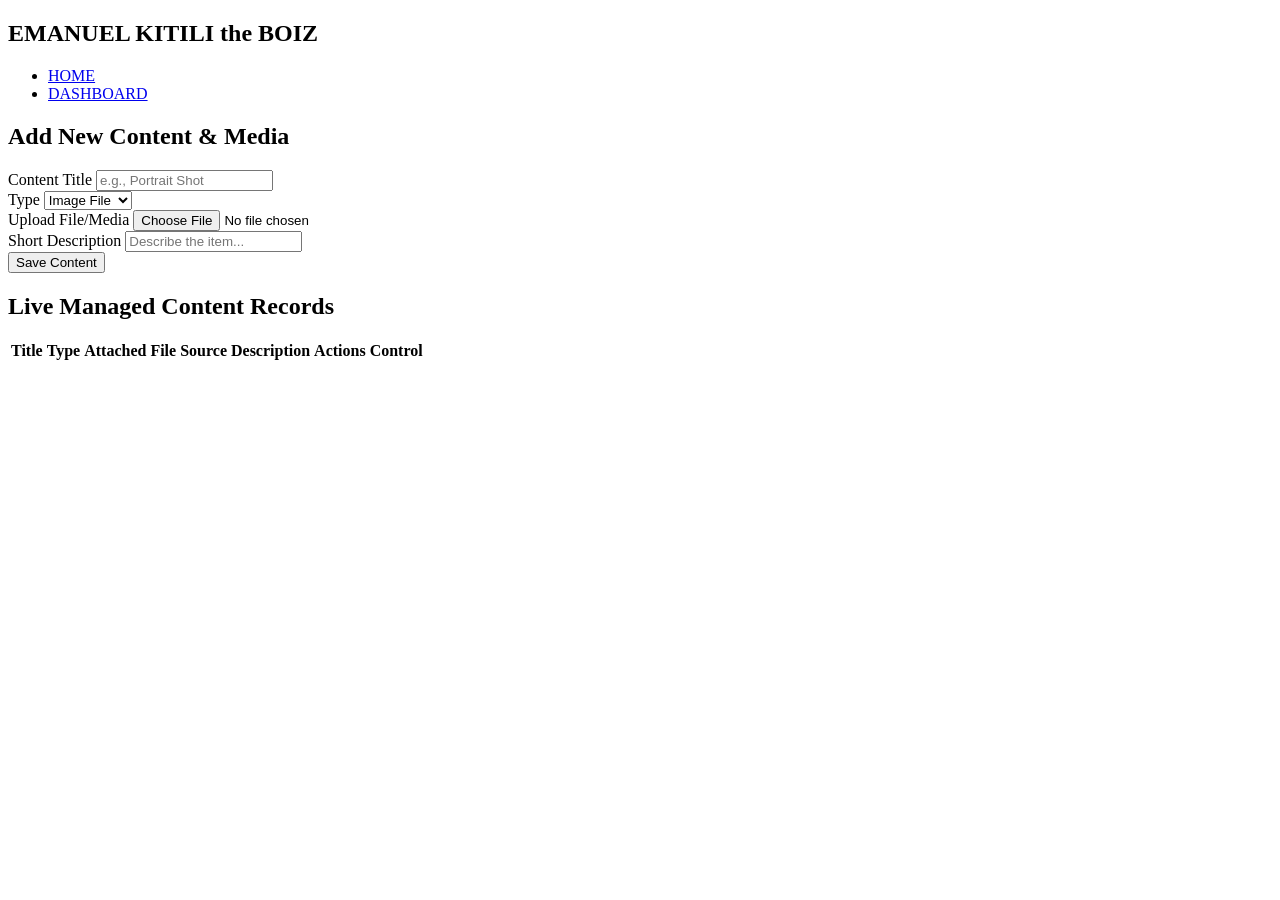
<file: dashboard.html>
<!DOCTYPE html>
<html lang="en">
<head>
    <meta charset="UTF-8">
    <meta name="viewport" content="width=device-width, initial-scale=1.0">
    <title>Emanuel Kitili - Content Manager Dashboard</title>
</head>
<body>

    <!-- Main Container -->
    <div class="main">

        <!-- Navigation Bar Section -->
        <div class="navbar">
            <div class="icons">
                <h2 class="logo">EMANUEL KITILI the BOIZ</h2>
            </div>
            <div class="menu">
                <ul>
                    <li><a href="index.html">HOME</a></li>
                    <li><a href="dashboard.html">DASHBOARD</a></li>
                </ul>
            </div>
        </div>

        <!-- Content Management Section -->
        <div class="dashboard-container">
            
            <!-- Section 1: The Input Form (Create and Update) -->
            <div class="manager-box">
                <h2 id="formTitle">Add New Content & Media</h2>
                
                <form id="crudForm" class="dash-form">
                    <!-- Hidden field to track if we are editing an item -->
                    <input type="hidden" id="editIndex" value="-1">

                    <div>
                        <label for="contentTitle">Content Title</label>
                        <input type="text" id="contentTitle" placeholder="e.g., Portrait Shot" required>
                    </div>

                    <div>
                        <label for="contentType">Type</label>
                        <select id="contentType">
                            <option value="Image">Image File</option>
                            <option value="Video">Video Clip</option>
                            <option value="Text">Text Article</option>
                        </select>
                    </div>

                    <div>
                        <label for="contentFile">Upload File/Media</label>
                        <input type="file" id="contentFile">
                    </div>

                    <div>
                        <label for="contentDesc">Short Description</label>
                        <input type="text" id="contentDesc" placeholder="Describe the item..." required>
                    </div>

                    <button type="submit" id="submitBtn" class="dash-btn">Save Content</button>
                </form>
            </div>

            <!-- Section 2: The Data Table (Read and Delete) -->
            <div class="manager-box table-box">
                <h2>Live Managed Content Records</h2>
                
                <table>
                    <thead>
                        <tr>
                            <th>Title</th>
                            <th>Type</th>
                            <th>Attached File Source</th>
                            <th>Description</th>
                            <th>Actions Control</th>
                        </tr>
                    </thead>
                    <tbody id="recordsTableBody">
                        <!-- Content rows will be placed here by Javascript later -->
                    </tbody>
                </table>
            </div>

        </div>
    </div>

</body>
</html>
</file>
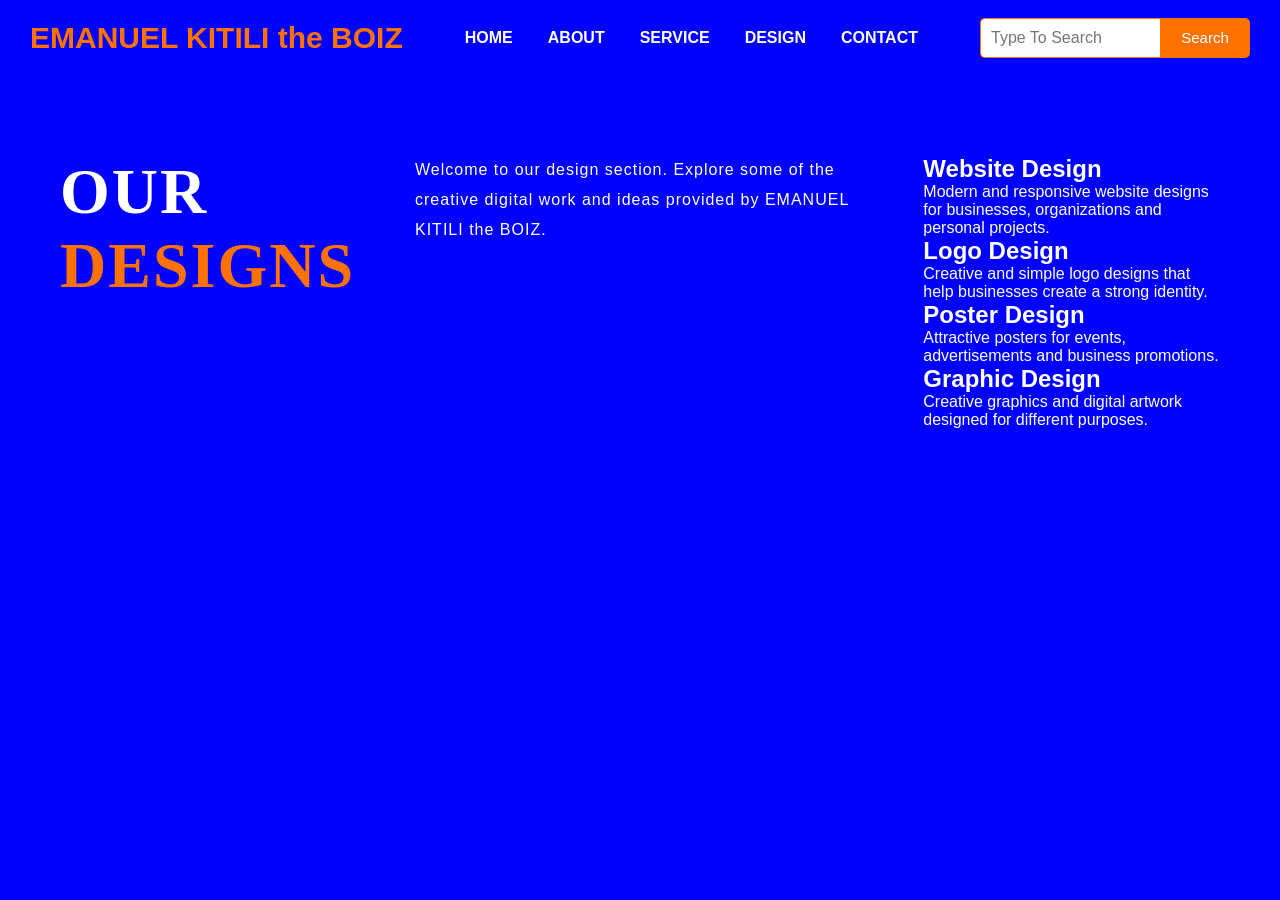
<file: design.html>
<!DOCTYPE html>
<html lang="en">
<head>
    <meta charset="UTF-8">
    <meta name="viewport" content="width=device-width, initial-scale=1.0">
    <title>Design - EMANUEL KITILI the BOIZ</title>
    <link rel="stylesheet" href="style.css">
</head>

<body>

    <div class="main">

        <!-- NAVIGATION BAR -->
        <div class="navbar">

            <div class="icons">
                <h2 class="logo">EMANUEL KITILI the BOIZ</h2>
            </div>

            <div class="menu">
                <ul>
                    <li><a href="index.html">HOME</a></li>
                    <li><a href="about.html">ABOUT</a></li>
                    <li><a href="service.html">SERVICE</a></li>
                    <li><a href="design.html">DESIGN</a></li>
                    <li><a href="contact.html">CONTACT</a></li>
                </ul>
            </div>

            <div class="search">
                <input class="srch" type="search" placeholder="Type To Search">
                <button class="btn">Search</button>
            </div>

        </div>


        <!-- DESIGN SECTION -->
        <div class="content">

            <h1>OUR <span>DESIGNS</span></h1>

            <p class="par">
                Welcome to our design section.
                Explore some of the creative digital work
                and ideas provided by EMANUEL KITILI the BOIZ.
            </p>

            <div class="designs">

                <div class="design-box">
                    <h2>Website Design</h2>
                    <p>
                        Modern and responsive website designs
                        for businesses, organizations and
                        personal projects.
                    </p>
                </div>

                <div class="design-box">
                    <h2>Logo Design</h2>
                    <p>
                        Creative and simple logo designs that
                        help businesses create a strong identity.
                    </p>
                </div>

                <div class="design-box">
                    <h2>Poster Design</h2>
                    <p>
                        Attractive posters for events,
                        advertisements and business promotions.
                    </p>
                </div>

                <div class="design-box">
                    <h2>Graphic Design</h2>
                    <p>
                        Creative graphics and digital artwork
                        designed for different purposes.
                    </p>
                </div>

            </div>

        </div>

    </div>

</body>
</html>
</file>
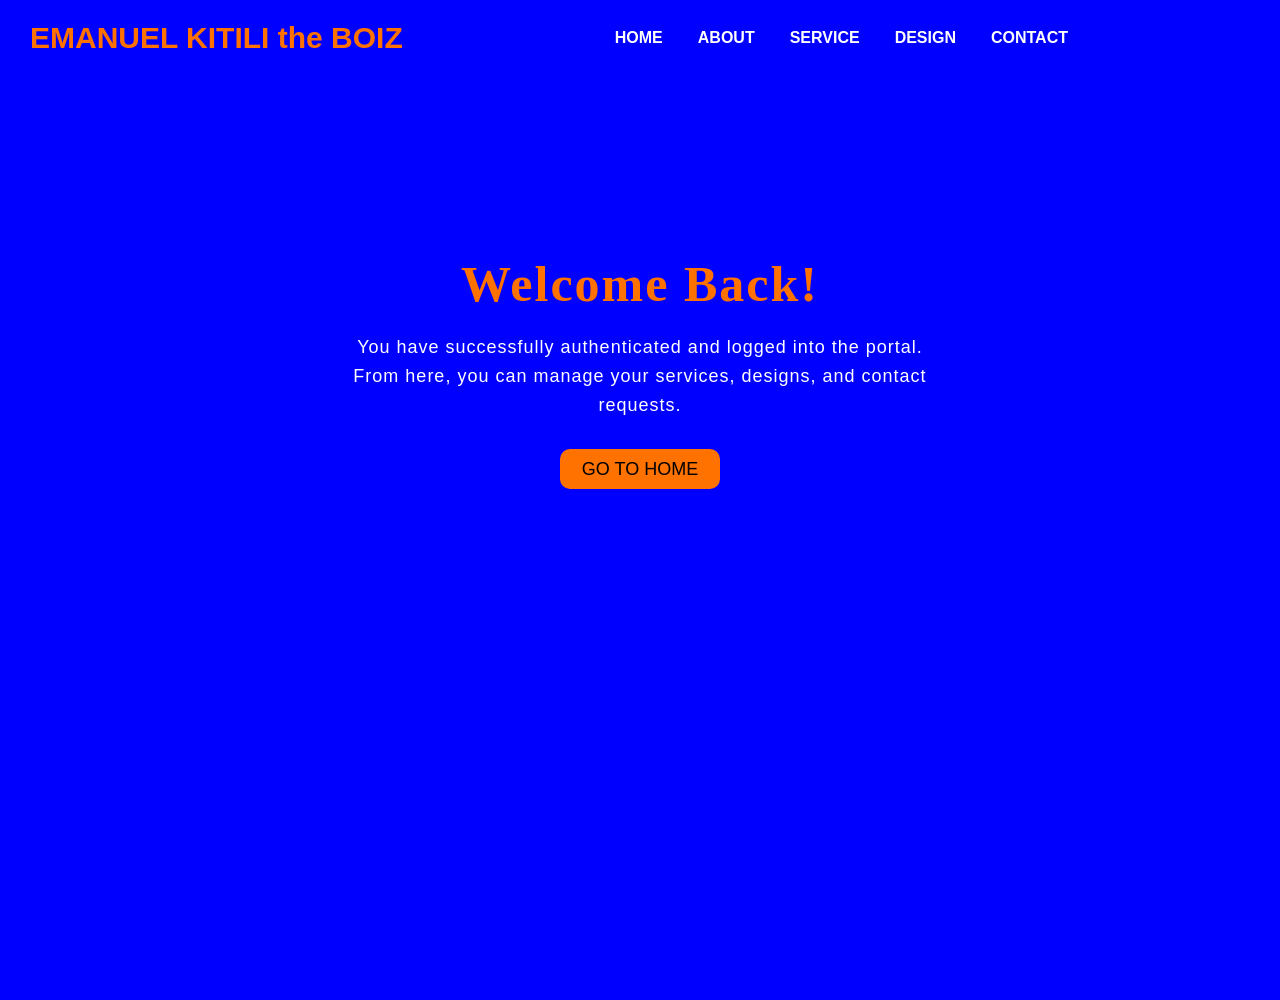
<file: login.html>
<!DOCTYPE html>
<html lang="en">
<head>
    <meta charset="UTF-8">
    <meta name="viewport" content="width=device-width, initial-scale=1.0">
    <title>Dashboard - Login Success</title>
    <!-- Links to your existing stylesheet to keep your brand's colors/fonts -->
    <link rel="stylesheet" href="style.css">
</head>
<body>
    <div class="main">
        <!-- Reusing your layout navbar -->
        <div class="navbar">
            <div class="icons">
                <h2 class="logo">EMANUEL KITILI the BOIZ</h2>
            </div>
            <div class="menu">
                <ul>
                    <li><a href="index.html">HOME</a></li>
                    <li><a href="about.html">ABOUT</a></li>
                    <li><a href="service.html">SERVICE</a></li>
                    <li><a href="design.html">DESIGN</a></li>
                    <li><a href="contact.html">CONTACT</a></li>
                </ul>
            </div>
        </div>

        <!-- Success Message Content -->
        <div class="content" style="justify-content: center; align-items: center; flex-direction: column; text-align: center; margin-top: 100px;">
            <div class="content-text">
                <h1 style="font-size: 50px; color: #ff7200; margin-bottom: 20px;">Welcome Back!</h1>
                <p class="par" style="font-size: 18px; line-height: 1.6; max-width: 600px; margin-bottom: 30px;">
                    You have successfully authenticated and logged into the portal. From here, you can manage your services, designs, and contact requests.
                </p>
                <button class="cn">
                    <a href="index.html">GO TO HOME</a>
                </button>
            </div>
        </div>
    </div>
</body>
</html>
</file>
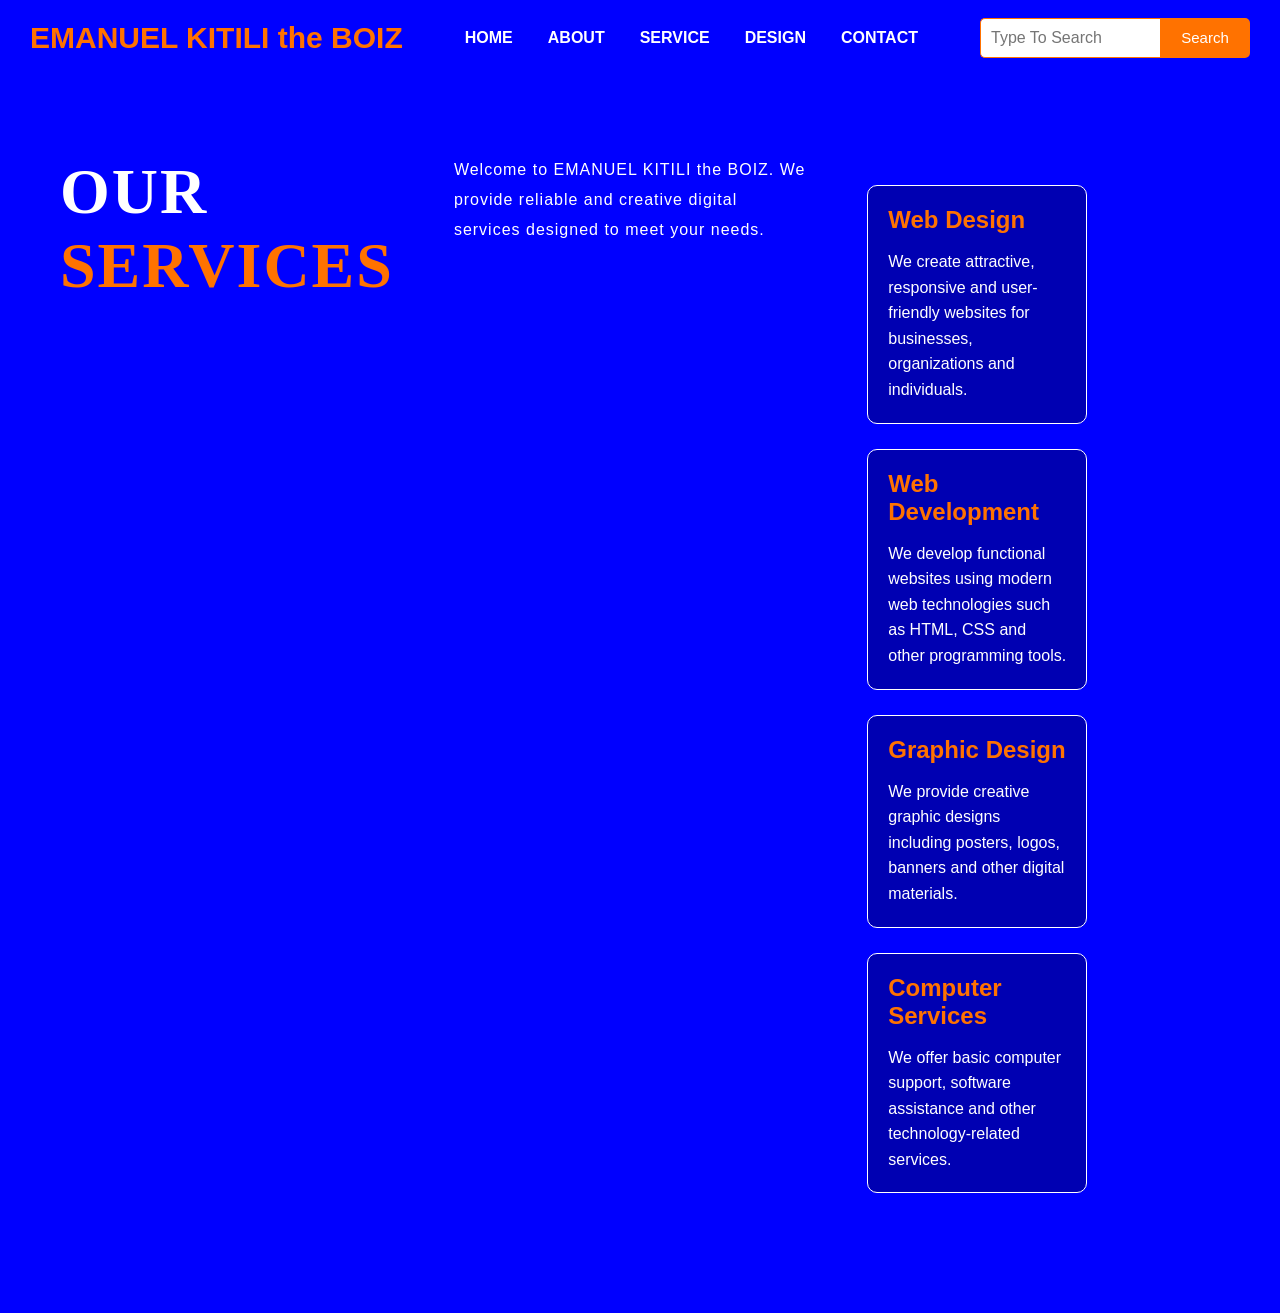
<file: service.html>
<!DOCTYPE html>
<html lang="en">
<head>
    <meta charset="UTF-8">
    <meta name="viewport" content="width=device-width, initial-scale=1.0">
    <title>Services - EMANUEL KITILI the BOIZ</title>
    <link rel="stylesheet" href="style.css">
</head>

<body>

    <div class="main">

        <!-- NAVIGATION BAR -->
        <div class="navbar">

            <div class="icons">
                <h2 class="logo">EMANUEL KITILI the BOIZ</h2>
            </div>

            <div class="menu">
                <ul>
                    <li><a href="index.html">HOME</a></li>
                    <li><a href="about.html">ABOUT</a></li>
                    <li><a href="service.html">SERVICE</a></li>
                    <li><a href="design.html">DESIGN</a></li>
                    <li><a href="contact.html">CONTACT</a></li>
                </ul>
            </div>

            <div class="search">
                <input class="srch" type="search" placeholder="Type To Search">
                <button class="btn">Search</button>
            </div>

        </div>


        <!-- SERVICES SECTION -->
        <div class="content">

            <h1>OUR <span>SERVICES</span></h1>

            <p class="par">
                Welcome to EMANUEL KITILI the BOIZ.
                We provide reliable and creative digital services
                designed to meet your needs.
            </p>

            <div class="services">

                <div class="service-box">
                    <h2>Web Design</h2>
                    <p>
                        We create attractive, responsive and
                        user-friendly websites for businesses,
                        organizations and individuals.
                    </p>
                </div>

                <div class="service-box">
                    <h2>Web Development</h2>
                    <p>
                        We develop functional websites using
                        modern web technologies such as HTML,
                        CSS and other programming tools.
                    </p>
                </div>

                <div class="service-box">
                    <h2>Graphic Design</h2>
                    <p>
                        We provide creative graphic designs
                        including posters, logos, banners and
                        other digital materials.
                    </p>
                </div>

                <div class="service-box">
                    <h2>Computer Services</h2>
                    <p>
                        We offer basic computer support,
                        software assistance and other
                        technology-related services.
                    </p>
                </div>

            </div>

        </div>

    </div>

</body>
</html>
</file>
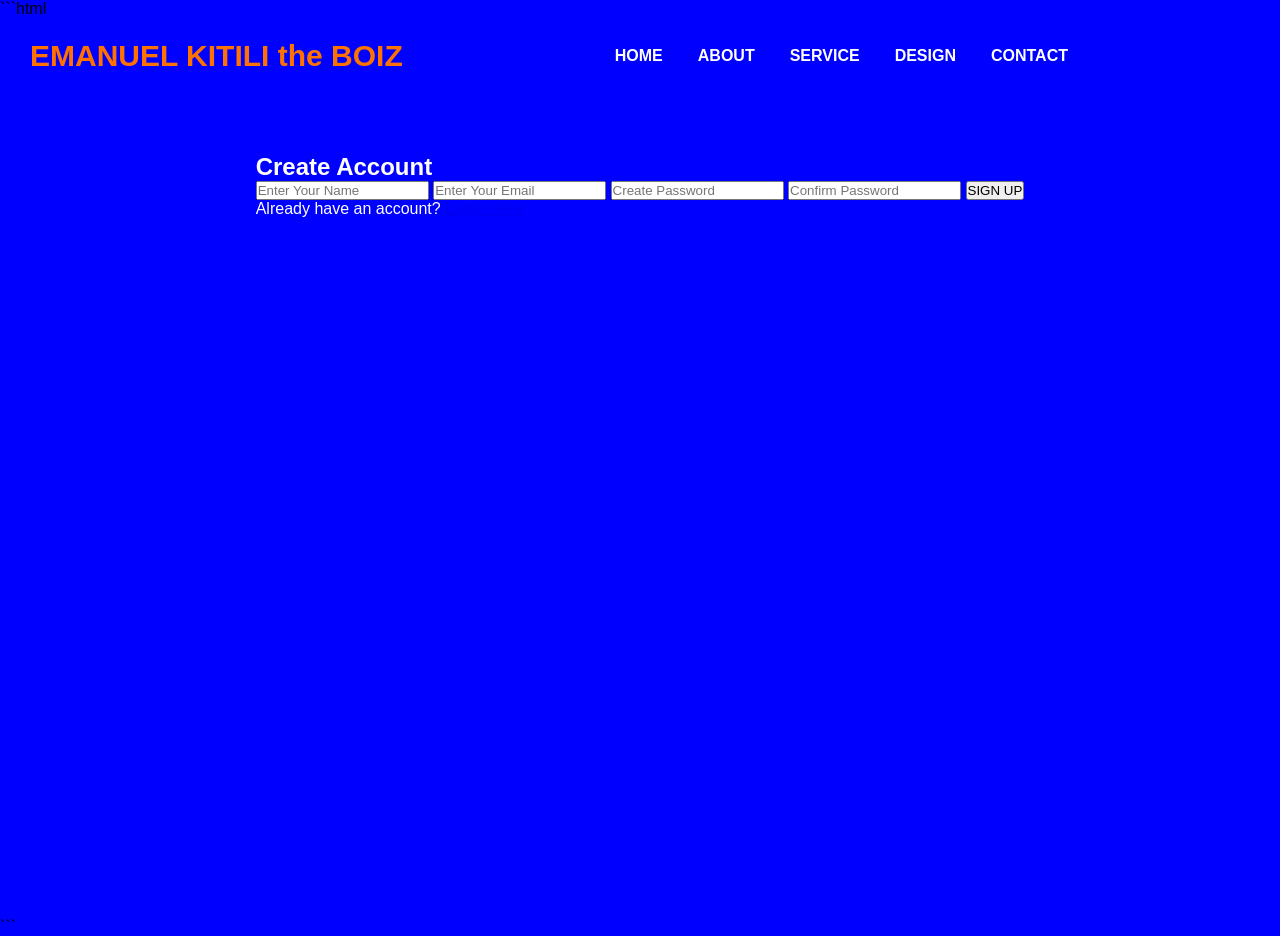
<file: signup.html>
```html
<!DOCTYPE html>
<html lang="en">
<head>
    <meta charset="UTF-8">
    <meta name="viewport" content="width=device-width, initial-scale=1.0">
    <title>Sign Up - EMANUEL KITILI the BOIZ</title>
    <link rel="stylesheet" href="style.css">
</head>

<body>

<div class="main">

    <!-- NAVIGATION BAR -->
    <div class="navbar">

        <div class="icons">
            <h2 class="logo">EMANUEL KITILI the BOIZ</h2>
        </div>

        <div class="menu">
            <ul>
                <li><a href="index.html">HOME</a></li>
                <li><a href="about.html">ABOUT</a></li>
                <li><a href="service.html">SERVICE</a></li>
                <li><a href="design.html">DESIGN</a></li>
                <li><a href="contact.html">CONTACT</a></li>
            </ul>
        </div>

    </div>

    <!-- SIGN UP FORM -->
    <div class="signup-container">

        <div class="signup-box">

            <h2>Create Account</h2>

            <input type="text" placeholder="Enter Your Name">

            <input type="email" placeholder="Enter Your Email">

            <input type="password" placeholder="Create Password">

            <input type="password" placeholder="Confirm Password">

            <button type="button">SIGN UP</button>

            <p>
                Already have an account?
                <a href="login.html">Login Here</a>
            </p>

        </div>

    </div>

</div>

</body>
</html>
```
</file>
<file: style.css>
/* =========================
RESET
========================= */

* {
  margin: 0;
  padding: 0;
  box-sizing: border-box;
}

html,
body {
  width: 100%;
  min-height: 100%;
  overflow-x: hidden;
}

body {
  font-family: Arial, sans-serif;
  background: blue;
}

/* =========================
MAIN PAGE
========================= */

.main {
  width: 100%;
  min-height: 100vh;
  background: blue;
  color: #fff;
}

/* =========================
NAVIGATION BAR
========================= */
.navbar {
  width: 100%;
  max-width: 1400px;
  min-height: 75px;
  margin: 0 auto;
  padding: 0 30px;
  display: flex;
  align-items: center;
  gap: 30px;
}

/* =========================
LOGO
========================= */
.icons {
  flex-shrink: 0;
}
.logo {
  color: #ff7200;
  font-size: 30px;
  font-family: Arial, sans-serif;
  white-space: nowrap;
}

/* =========================
MENU
========================= */
.menu {
  flex: 1;
  display: flex;
  justify-content: center;
}
.menu ul {
  display: flex;
  flex-direction: row;
  align-items: center;
  justify-content: center;
  gap: 35px;
  list-style: none;
  padding: 0;
  margin: 0;
}
.menu ul li {
  display: inline-block;
  list-style: none;
}
.menu ul li a {
  display: inline-block;
  text-decoration: none;
  color: #fff;
  font-family: Arial, sans-serif;
  font-weight: bold;
  white-space: nowrap;
  transition: 0.3s ease;
}
.menu ul li a:hover {
  color: #ff7200;
}

/* =========================
SEARCH
========================= */
.search {
  display: flex;
  flex-shrink: 0;
}
.srch {
  width: 180px;
  height: 40px;
  background: #fff;
  border: 1px solid #ff7200;
  border-right: none;
  color: #000;
  font-size: 16px;
  padding: 10px;
  border-radius: 5px 0 0 5px;
}
.srch:focus {
  outline: none;
}
.btn {
  cursor: pointer;
  width: 90px;
  height: 40px;
  background: #ff7200;
  border: 2px solid #ff7200;
  color: #fff;
  font-size: 15px;
  border-radius: 0 5px 5px 0;
}
.btn:hover {
  background: #fff;
  color: #ff7200;
}

/* =========================
CONTENT AREA
========================= */
.content {
  width: 100%;
  max-width: 1200px;
  min-height: calc(100vh - 75px);
  margin: 0 auto;
  padding: 80px 20px;
  display: flex;
  justify-content: space-between;
  align-items: flex-start;
  gap: 60px;
}

/* =========================
LEFT CONTENT
========================= */

.content-text {
  flex: 1;
  max-width: 650px;
}

.content h1 {
  font-family: "Times New Roman", serif;
  font-size: clamp(40px, 5vw, 65px);
  letter-spacing: 2px;
  margin-bottom: 20px;
}

.content h1 span {
  color: #ff7200;
}

.content .par {
  font-family: Arial, sans-serif;
  font-size: 16px;
  letter-spacing: 1px;
  line-height: 30px;
  margin-bottom: 25px;
}

/* =========================
JOIN US BUTTON
========================= */

.content .cn {
  width: 160px;
  height: 40px;
  background: #ff7200;
  border: none;
  font-size: 18px;
  border-radius: 10px;
  cursor: pointer;
  transition: 0.3s ease;
}

.content .cn a {
  text-decoration: none;
  color: #000;
}

.content .cn:hover {
  background: #fff;
}

/* =========================
LOGIN FORM
========================= */

.form {
  width: 300px;
  min-width: 280px;
  padding: 25px;
  background: rgba(0, 0, 0, 0.8);
  border-radius: 10px;
  flex-shrink: 0;
}

.form h2 {
  width: 100%;
  font-family: sans-serif;
  text-align: center;
  color: #ff7200;
  font-size: 22px;
  background-color: #fff;
  border-radius: 10px;
  padding: 8px;
  margin-bottom: 20px;
}

.form input {
  width: 100%;
  height: 40px;
  background: #fff;
  border: none;
  border-bottom: 2px solid #ff7200;
  color: #000;
  font-size: 15px;
  letter-spacing: 1px;
  margin-top: 20px;
  padding: 10px;
  font-family: sans-serif;
  border-radius: 5px;
}

.form input:focus {
  outline: none;
}

.form input::placeholder {
  color: #555;
}

/* =========================
LOGIN BUTTON
========================= */

.form .btnn {
  width: 100%;
  height: 40px;
  margin-top: 25px;
  border-radius: 5px;
  background: #ff7200;
  color: #fff;
  border: none;
}

.form .btnn:hover {
  background: #fff;
  color: #ff7200;
}

/* =========================
SIGN UP LINK
========================= */

.form .link {
  font-family: Arial, sans-serif;
  font-size: 16px;
  padding-top: 20px;
  text-align: center;
  line-height: 25px;
}

.form .link a {
  text-decoration: none;
  color: #fff;
}

.form .link a:hover {
  color: #ff7200;
}

/* =========================
SOCIAL LOGIN
========================= */

.liw {
  padding-top: 20px;
  padding-bottom: 10px;
  text-align: center;
}

.form .social-icons {
  display: flex;
  justify-content: center;
  gap: 15px;
}

.form .social-icons a {
  text-decoration: none;
  color: #ff7200;
}

.form .social-icons ion-icon {
  font-size: 28px;
  transition: 0.3s ease;
}

.form .social-icons ion-icon:hover {
  color: #fff;
}

/* =========================
LOGIN LINK
========================= */

.login-link {
  display: flex;
  align-items: center;
  justify-content: center;
  text-decoration: none;
  cursor: pointer;
}

/* =========================
ABOUT PAGE
========================= */

.about-content {
  width: 100%;
  max-width: 900px;
  margin: 0 auto;
  padding: 80px 30px;
  text-align: center;
}

.section-label {
  color: #ff7200;
  font-size: 16px;
  font-weight: bold;
  letter-spacing: 3px;
  margin-bottom: 15px;
}

.about-content h1 {
  font-family: "Times New Roman", serif;
  font-size: clamp(40px, 6vw, 60px);
  letter-spacing: 1px;
  margin-bottom: 30px;
}

.about-content h1 span {
  color: #ff7200;
}

.about-content p:not(.section-label) {
  font-family: Arial, sans-serif;
  font-size: 17px;
  line-height: 30px;
  letter-spacing: 0.5px;
  margin-bottom: 20px;
}

.about-btn {
  display: inline-block;
  margin-top: 20px;
  padding: 13px 35px;
  background: #ff7200;
  color: #000;
  text-decoration: none;
  font-size: 17px;
  font-weight: bold;
  border-radius: 8px;
  transition: 0.3s ease;
}

.about-btn:hover {
  background: #fff;
  color: #ff7200;
}

/* =========================
FOOTER
========================= */

.footer {
  width: 100%;
  text-align: center;
  padding: 25px 20px;
  margin-top: 40px;
  border-top: 1px solid rgba(255, 255, 255, 0.2);
}

.footer p {
  color: #fff;
  font-size: 14px;
  letter-spacing: 0.5px;
}

/* =========================
TABLETS
========================= */

@media screen and (max-width: 1100px) {
  .navbar {
    flex-wrap: wrap;
    justify-content: center;
    padding: 15px 20px;
    gap: 20px;
  }

  .menu {
    flex: none;
  }

  .menu ul {
    gap: 25px;
  }

  .search {
    order: 3;
  }

  .content {
    padding-top: 50px;
    gap: 40px;
  }
}

/* =========================
MOBILE PHONES
========================= */

@media screen and (max-width: 768px) {
  .navbar {
    flex-direction: column;
    padding: 20px;
    gap: 25px;
  }

  .logo {
    font-size: 28px;
    text-align: center;
  }

  .menu {
    width: 100%;
    display: flex;
    justify-content: center;
  }

  .menu ul {
    justify-content: center;
    flex-wrap: wrap;
    gap: 20px 30px;
  }

  .search {
    width: 100%;
    max-width: 400px;
  }

  .srch {
    flex: 1;
    width: auto;
  }

  .content {
    flex-direction: column;
    align-items: center;
    text-align: center;
    padding: 40px 20px;
    gap: 40px;
  }

  .content-text {
    width: 100%;
    max-width: 600px;
  }

  .content h1 {
    font-size: 42px;
  }

  .content .par {
    font-size: 15px;
    line-height: 26px;
  }

  .form {
    width: 100%;
    max-width: 350px;
  }

  .about-content {
    padding: 50px 20px;
  }

  .about-content h1 {
    font-size: 40px;
  }

  .about-content p:not(.section-label) {
    font-size: 15px;
    line-height: 26px;
  }
}

/* =========================
SMALL PHONES
========================= */

@media screen and (max-width: 400px) {
  .logo {
    font-size: 24px;
  }

  .menu ul {
    gap: 12px 18px;
  }

  .menu ul li a {
    font-size: 13px;
  }

  .content h1 {
    font-size: 35px;
  }

  .content .par {
    font-size: 14px;
  }

  .form {
    max-width: 100%;
  }
}

/* =========================
   SERVICES PAGE
========================= */

.services {
  display: flex;
  flex-wrap: wrap;
  gap: 25px;
  margin-top: 30px;
  padding-bottom: 40px;
}

.service-box {
  width: 220px;
  min-height: 180px;
  padding: 20px;
  border: 1px solid white;
  border-radius: 10px;
  background: rgba(0, 0, 0, 0.3);
}

.service-box h2 {
  color: #ff7200;
  margin-bottom: 15px;
}

.service-box p {
  color: white;
  line-height: 1.6;
}

/* =========================================================
   🆕 NEW DASHBOARD PANEL STYLES (ADDED AT THE BOTTOM)
========================================================= */

.dashboard-container {
  display: flex;
  flex-direction: column;
  width: 100%;
  max-width: 1200px;
  margin: 0 auto;
  padding: 40px 20px;
  gap: 40px;
  font-family: Arial, sans-serif; 
}

.manager-box {
  width: 100%;
  background: rgba(0, 0, 0, 0.8);
  border-radius: 10px;
  padding: 30px;
  box-sizing: border-box;
  border: 1px solid rgba(255, 114, 0, 0.3);
}

.manager-box h2 {
  font-family: Arial, sans-serif;
  color: #ff7200;
  font-size: 24px;
  margin-bottom: 25px;
  border-bottom: 2px solid #ff7200;
  padding-bottom: 10px;
}

.dash-form {
  display: grid;
  grid-template-columns: repeat(auto-fit, minmax(220px, 1fr));
  gap: 20px;
  align-items: end;
}

.dash-form div {
  display: flex;
  flex-direction: column;
}

.dash-form label {
  color: #fff;
  font-size: 14px;
  font-weight: bold;
  margin-bottom: 8px;
  letter-spacing: 0.5px;
}

.dash-form input, 
.dash-form select {
  width: 100%;
  height: 40px;
  padding: 10px;
  background: #fff;
  border: 1px solid #ff7200;
  border-radius: 5px;
  font-size: 14px;
  color: #000;
  font-family: Arial, sans-serif;
  box-sizing: border-box;
}

.dash-form input:focus, 
.dash-form select:focus {
  outline: 2px solid #ff7200;
}

.dash-btn {
  width: 100%;
  height: 40px;
  background: #ff7200;
}
/* =========================
   SIGN UP PAGE
========================= */

.signup-container {
    width: 100%;
    min-height: calc(100vh - 75px);

    display: flex;
    justify-content: center;
    align-items: flex-start;

    padding: 60px 20px;
}

.signup-form {
    width: 350px;
    padding: 30px;

    background: rgba(0, 0, 0, 0.8);
    border-radius: 10px;
}

.signup-form h2 {
    text-align: center;
    color: #ff7200;
    background: #fff;

    padding: 10px;
    margin-bottom: 20px;

    border-radius: 8px;
}

.signup-form input {
    width: 100%;
    height: 42px;

    margin-top: 15px;
    padding: 10px;

    background: #fff;
    color: #000;

    border: none;
    border-bottom: 2px solid #ff7200;
    border-radius: 5px;

    font-size: 15px;
}

.signup-form input:focus {
    outline: none;
}

.signup-form input::placeholder {
    color: #555;
}

.signup-btn {
    width: 100%;
    height: 42px;

    margin-top: 25px;

    background: #ff7200;
    color: #fff;

    border: none;
    border-radius: 5px;

    font-size: 16px;
    font-weight: bold;

    cursor: pointer;
}

.signup-btn:hover {
    background: #fff;
    color: #ff7200;
}

.signup-login {
    text-align: center;
    color: #fff;

    margin-top: 20px;
    line-height: 25px;
}

.signup-login a {
    color: #ff7200;
    text-decoration: none;
    font-weight: bold;
}

.signup-login a:hover {
    color: #fff;
}


/* =========================
   SIGN UP MOBILE
========================= */

@media screen and (max-width: 768px) {

    .signup-container {
        padding: 40px 20px;
    }

    .signup-form {
        width: 100%;
        max-width: 350px;
    }
* { box-sizing: border-box; margin:0; padding:0; font-family: Arial,sans-serif; }

body { 
  background:#0B3D91 !important; 
  color:blue; 
  min-height:100vh; 
}

header { 
  background:#082c6d; 
  padding:15px; 
  display:flex; 
  justify-content:space-between;
  align-items:center; 
}
header a { color:#FF6A00; text-decoration:none; font-weight:bold; }
header h1 { font-size:14px; color:white; }

.contact-container { 
  max-width:420px;
  margin:auto; 
  padding:30px 20px; 
  text-align:center;
  display:flex;
  flex-direction:column; 
  gap:18px; 
}
.contact-container h2 { color:white; }
.subtitle { color:#B0C4DE; font-size:14px; }

.form-card { 
  background:#113C8A;
  border-radius:20px;
  padding:20px;
  display:flex; 
  flex-direction:column; 
  gap:18px; 
}
.input-box { 
  background:#E9EEF6;
  border-radius:16px;
  display:flex; 
  align-items:center; 
  padding:18px 15px; 
  gap:12px; 
}
.input-box input, .input-box textarea {
  border:none;
  background:transparent; 
  width:100%; 
  outline:none; 
  font-size:15px;
  color:#333; 
}
.message-box { align-items:flex-start; min-height:120px; }
.message-box textarea { resize:none; height:90px; }

.send-btn { 
  width:100%;
  background:#FF6A00;
  color:white;
  border:none;
  padding:18px;
  border-radius:16px;
  font-weight:bold; 
  font-size:18px;
  cursor:pointer;
}
.send-btn:active { transform:scale(0.98); }

.info {
  text-align:left;
  margin-top:10px; 
  font-size:14px; 
  line-height:1.8; 
  color:#C9D6EE;
}
.footer {
  color:#8AA0C8;
  font-size:11px;
  margin-top:10px;
  text-align:center;
}
</file>
